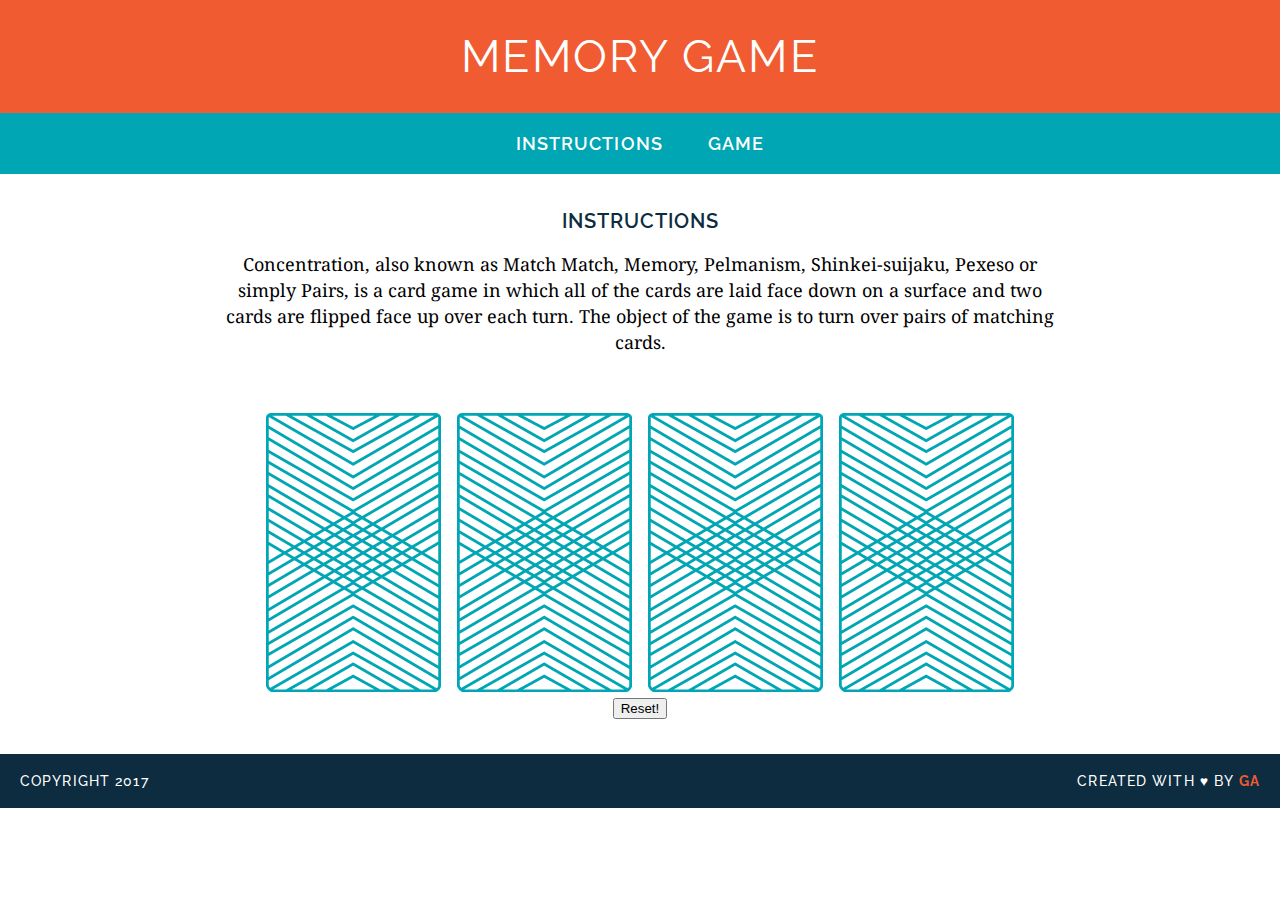
<file: memory-game/index.html>
<!DOCTYPE html>
<html lang="en">
<head>
	<meta charset="UTF-8">
	<title>Memory Card Game</title>
	<link href="https://fonts.googleapis.com/css?family=Droid+Serif|Raleway:400,500,600,700" rel="stylesheet">
	<link rel="stylesheet" href="css/style.css">
</head>
<body>

	<header>
		<h1>Memory Game</h1>
	</header>

	<nav>
		<a href="#instructions">Instructions</a>
		<a href="#game-board">Game</a>
	</nav>

	<main>
		<h2>Instructions</h2>
		<p>
			Concentration, also known as Match Match, Memory, Pelmanism, Shinkei-suijaku, Pexeso or simply Pairs, is a card game in which all of the cards are laid face down on a surface and two cards are flipped face up over each turn. The object of the game is to turn over pairs of matching cards.
		</p>
		<div id="game-board" class="board clearfix"></div>
		<div><button id="reset">Reset!</button></div>
	</main>

	<footer class="clearfix">
		<p class="copyright">Copyright 2017</p>
		<p class="message">Created with &hearts; by <span class="name">GA</span></p>
	</footer>
  <script src="js/main.js"></script>
</body>

</html>
</file>
<file: memory-game/css/style.css>
/* =============================
GENERAL STYLES 
================================ */
body {
  font-family: "Raleway", sans-serif;
  text-align: center;
  font-size: 18px;
  -webkit-font-smoothing: antialiased;
  margin: 0;
}

.clearfix:after {
  visibility: hidden;
  display: block;
  content: " ";
  clear: both;
  height: 0;
  font-size: 0;
}

/* =============================
TYPOGRAPHY
================================ */
h1, h2 {
  text-transform: uppercase;
  text-align: center;
}

h1 {
  color: white;
  font-size: 45px;
  margin: 0;
  font-weight: 400;
  letter-spacing: 0.05em;
}

h2 {
  color: #0D2C40;
  letter-spacing: 0.05em;
  font-weight: 600;
  font-size: 20px;
}

p {
  font-family: "Droid Serif", serif;
  line-height: 26px;
}

a {
  color: white;
  text-decoration: none;
  text-transform: uppercase;
  font-weight: 600;
  letter-spacing: .06em;
  margin: 0 20px;
  /* For hover style transition (bonus) */
  border-bottom: 2px solid transparent;
/*   transition: all .3s ease-in-out; */
}

a:hover {
  border-bottom: 2px solid white;
}
/* =============================
HEADER
================================ */
header {
  background-color: #F15B31;
  padding: 30px 20px;
  background-size:cover;
}

/* =============================
NAV
================================ */
nav {
  background-color: #00A6B3;
  padding: 20px 0;
  background-size:cover;
}

/* =============================
MAIN SECTION
================================ */

main {
  width: 850px;
  margin: 35px auto;
  text-align: center;

}


/* =============================
GAME BOARD
================================ */
img {
  margin: 40px 8px 0;
}

/* =============================
FOOTER
================================ */
footer {
  text-transform: uppercase;
  padding: 0 20px;
  background-color: #0D2C40;
  color: white;
  font-size: 14px;
  letter-spacing: .08em;
  font-weight: 500;

}

.copyright {
  float: left;
  font-family: "Raleway", sans-serif;
}

.message {
  float: right;
  font-family: "Raleway", sans-serif;
}

.name {
  color: #F15B31;
  font-weight: bold;
}
</file>
